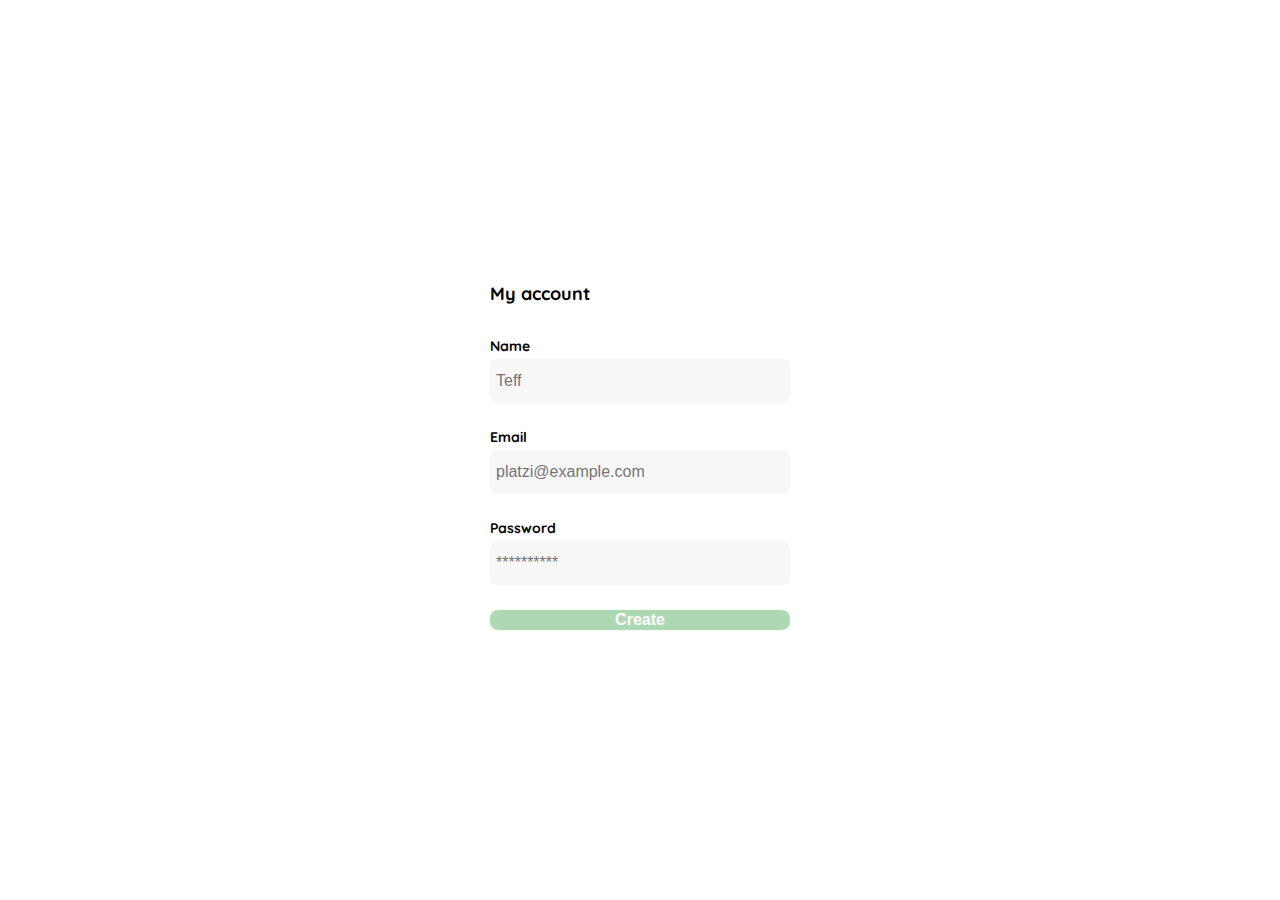
<file: Sitio platzi/Createaccount.html>
<!DOCTYPE html>
<html lang="en">
<head>
    <meta charset="UTF-8">
    <meta http-equiv="X-UA-Compatible" content="IE=edge">
    <meta name="viewport" content="width=device-width, initial-scale=1.0">
    <link rel="preconnect" href="https://fonts.googleapis.com">
    <link rel="preconnect" href="https://fonts.gstatic.com" crossorigin>
    <link href="https://fonts.googleapis.com/css2?family=Quicksand:wght@300;500;700&display=swap" rel="stylesheet">

    <title>Document</title>
    <style>
        :root{
            --verify-light-pink: #C7C7C7;
            --white: #FFFFFF;
            --black: #000000;
            --text-input-field: #F7F7F7;
            --hospital-green: #ACD9B2;
            --sm: 14px;
            --md: 16px;
            --lg: 18px;
        }
        body{
            font-family: 'Quicksand', sans-serif;
        }

        body {
           margin: 0; 
        }
        .login {
          width: 100%;
          height: 100vh;
          display: grid;
          place-items: center;  
        }
        .form-container {
            display: grid;
            grid-template-rows: auto 1fr
            auto; 
            width: 300px;
        }
 
        .title {
            font-size: var(--lg);
            margin-bottom: 32px;
            text-align: left;
        }
  
        .form {
            display: flex;
            flex-direction: column;
        }

        .label {
            font-size: var(--sm);
            font-weight: bold;
            margin-bottom: 4px;
        }
        .input {
            background-color: var(--text-input-field);
            border: none;
            border-radius: 8px;
            height: 32px;
            font-size: var(--md);
            padding: 6px;
            margin-bottom: 25px;
        }
        .primary-button {
            background-color: var(--hospital-green);
            border-radius: 8px;
            border: none;
            color: var(--white);
            width: 100%;
            cursor: pinter;
            font-size: var(--md);
            font-weight: bold;
          _  height: 50px;
      -___
        .login-button {
            margin-top: 14px;
            margin-bottom: 30px;
        }

        @media (max-width: 640px){
        .form-container{
            height: 100%;
        }
        .form {
            height: 100%;
            justify-items: space-between;
        }
        .primary-button {
            width: 300px;
            position: absolute;
            bottom:0;
            margin-bottom: 24px;
        }
    } 
    </style>

</head>
<body>
    <div class="login">
        <div class="form-container">
           
            <h1 class="title">
                My account
            </h1>

            <form action="/" class="form">
                <label for="Name" class="label">
                Name
                </label>
                <input type="text" id="name" placeholder="Teff" class="input input-name">

                <label for="email" class="label">
                    Email
                    </label>
                    <input type="text" id="email" placeholder="platzi@example.com" class="input input-mail">
                
                <label for="Password" class="label">
                        Password
                    </label>
                        <input type="Password" id="Password" placeholder="**********" class="input input-password">
    
                

                
            </form>
        
            <button class="primary-button login-button"> Create</button> 
        </div>
    </div>
    
</body>
</html>
</file>
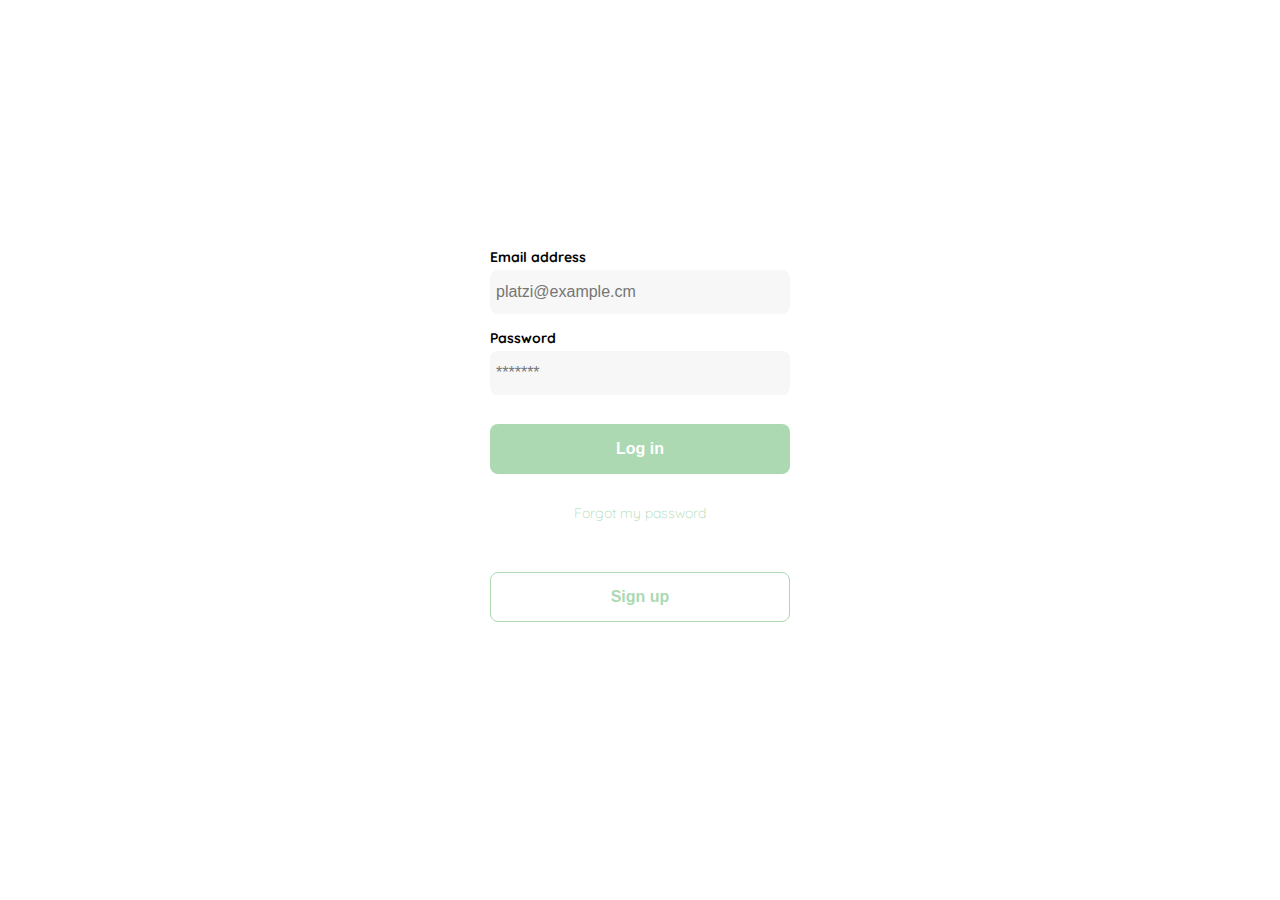
<file: Sitio platzi/Login.html>
<!DOCTYPE html>
<html lang="en">
<head>
    <meta charset="UTF-8">
    <meta http-equiv="X-UA-Compatible" content="IE=edge">
    <meta name="viewport" content="width=device-width, initial-scale=1.0">
    <link rel="preconnect" href="https://fonts.googleapis.com">
    <link rel="preconnect" href="https://fonts.gstatic.com" crossorigin>
    <link href="https://fonts.googleapis.com/css2?family=Quicksand:wght@300;500;700&display=swap" rel="stylesheet">
    <title>Document</title>

    <style>
        :root{
            --verify-light-pink: #C7C7C7;
            --white: #FFFFFF;
            --black: #000000;
            --text-input-field: #F7F7F7;
            --hospital-green: #ACD9B2;
            --sm: 14px;
            --md: 16px;
            --lg: 18px;
        }
        body{
            font-family: 'Quicksand', sans-serif;
        }

        body {
           margin: 0; 
        }
        .login {
          width: 100%;
          height: 100vh;
          display: grid;
          place-items: center;  
        }
        .form-container {
            display: grid;
            grid-template-rows: auto 1fr
            auto; 
            width: 300px;
            
        }
        .logo{
            width: 150px;
            margin-bottom: 50px;
            justify-self: center;
            display: none;
        }
        
       
        .form {
            display: flex;
            flex-direction: column;
        }

        .form a{
            color: var(--hospital-green);
            font-size: var(sm);
            text-align: center;
            text-decoration: none;
        }

        .label {
            font-size: var(--sm);
            font-weight: bold;
            margin-bottom: 4px;
        }
        .input {
            background-color: var(--text-input-field);
            border: none;
            border-radius: 8px;
            height: 32px;
            font-size: var(--md);
            padding: 6px;
            margin-bottom: 15px;
        }
     
        .primary-button {
            background-color: var(--hospital-green);
            border-radius: 8px;
            border: none;
            color: var(--white);
            width: 100%;
            cursor: pinter;
            font-size: var(--md);
            font-weight: bold;
            height: 50px;
            margin-top: 14px;
            margin-bottom: 30px;
        }
        

        .secondary-button {
            background-color: var(--white);
            border-radius: 8px;
            border: 1px solid var(--hospital-green);
            border-color: var(--hospital-green);
            color: var(--hospital-green);
            width: 100%;
            cursor: pinter;
            font-size: var(--md);
            font-weight: bold;
            height: 50px;
            margin-top: 0px;
            margin-bottom: 30px;
        
        }

        .footer {
            color: var(--verify-light-pink);
            font-size: var(--sm);
            font-weight: 300;
            margin-top: 0;
            margin-bottom: 50px;
            text-align: center;
        }
        .footer a{
            color: var(--hospital-green);
            text-decoration: none;
        }
        
        @media (max-width: 640px){
        .logo {
            display: block;
        }
        .secondary-button {
            width: 300px;
            position: absolute;
            bottom:0;
            margin-bottom: 24px;
        }
    } 
    </style>

</head>

<body>



    <div class="login">
        <div class="form-container">
            <img src="./logos/logos/logo_yard_sale.svg" alt="logo" class="logo">
           
            <form action="/" class="form">
                <label for="Email-address" class="label">
                Email address
                </label>
                <input type="password" id="Email-address" placeholder="platzi@example.cm" class="input input-email">

                <label for="password" class="label">
                    Password
                    </label>
                    <input type="password" id="password" placeholder="*******" class="input input-password">

            <button class="primary-button login-button"> Log in</button> 

            <p class="footer">
            <span>  </span>
            <a href="/" >Forgot my password</a>
            </p>
            <button class="secondary-button login-button"> Sign up</button> 

        </div>
    </div>

</body>

</html>
</file>
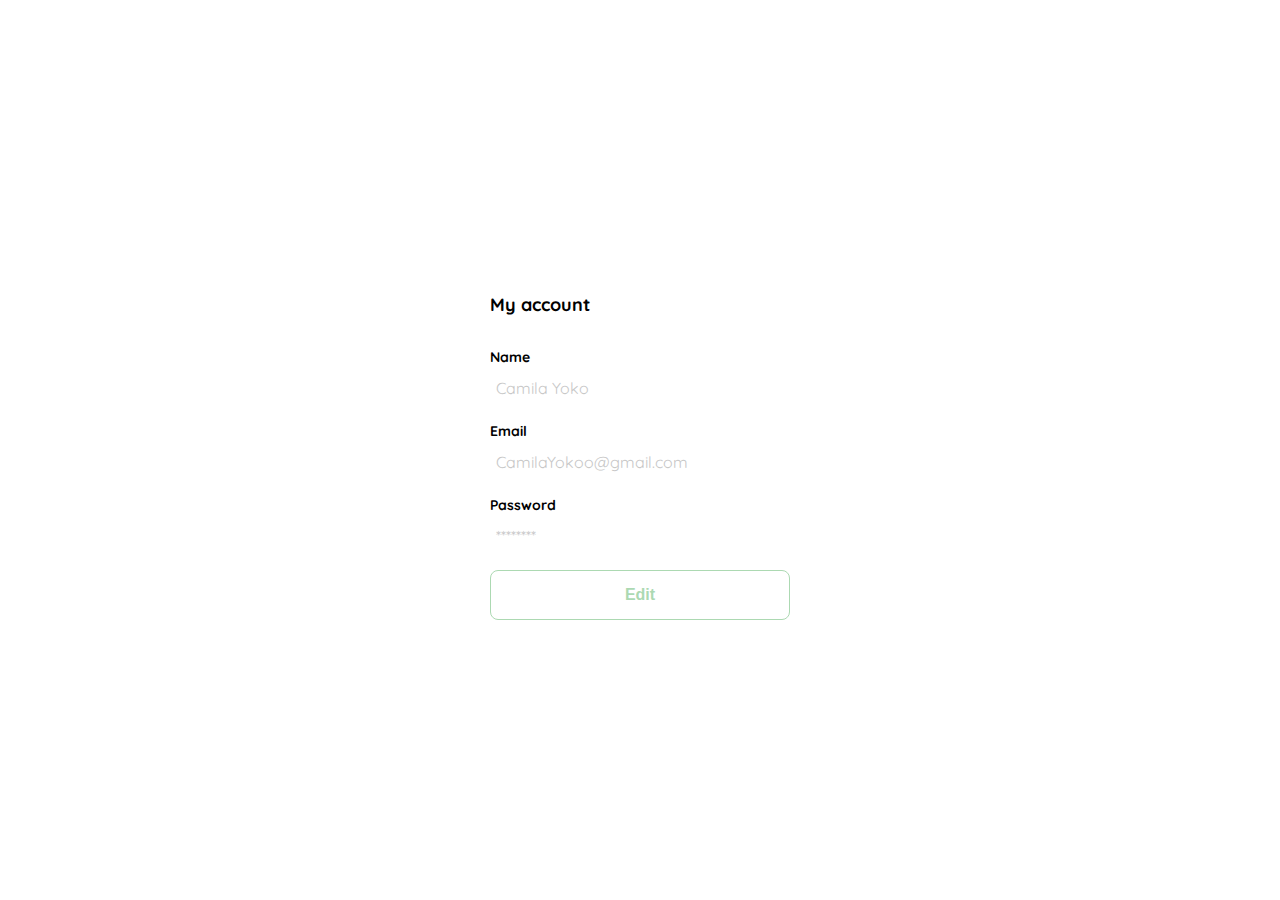
<file: Sitio platzi/Myaccount.html>
<!DOCTYPE html>
<html lang="en">
<head>
    <meta charset="UTF-8">
    <meta http-equiv="X-UA-Compatible" content="IE=edge">
    <meta name="viewport" content="width=device-width, initial-scale=1.0">
    <link rel="preconnect" href="https://fonts.googleapis.com">
    <link rel="preconnect" href="https://fonts.gstatic.com" crossorigin>
    <link href="https://fonts.googleapis.com/css2?family=Quicksand:wght@300;500;700&display=swap" rel="stylesheet">

    <title>Document</title>
    <style>
        :root{
            --verify-light-pink: #C7C7C7;
            --white: #FFFFFF;
            --black: #000000;
            --text-input-field: #F7F7F7;
            --hospital-green: #ACD9B2;
            --sm: 14px;
            --md: 16px;
            --lg: 18px;
        }
        body{
            font-family: 'Quicksand', sans-serif;
        }

        body {
           margin: 0; 
        }
        .login {
          width: 100%;
          height: 100vh;
          display: grid;
          place-items: center;  
        }
        .form-container {
            display: grid;
            grid-template-rows: auto 1fr
            auto; 
            width: 300px;
        }
 
        .title {
            font-size: var(--lg);
            margin-bottom: 32px;
            text-align: left;
        }
  
        .form {
            display: flex;
            flex-direction: column;
            
        }

        .label {
            font-size: var(--sm);
            font-weight: bold;
            margin-bottom: 4px;
            
        }
        .value {
            color: var(--verify-light-pink);
  
            height: 30px;
            font-size: var(--md);
            padding: 6px;
            margin-bottom: 8px;
            margin-top: 2px;
        }
        .primary-button {
            background-color: var(--white);
            border-radius: 8px;
            border-color: var(--hospital-green);
            border: 1px solid var(--hospital-green);
            color: var(--hospital-green);
            width: 100%;
            cursor: pinter;
            font-size: var(--md);
            font-weight: bold;
              height: 50px;
        }

        @media (max-width: 640px){
        .form-container{
            height: 100%;
        }
        .form {
            height: 100%;
            justify-items: space-between;
        }
        .primary-button {
            width: 300px;
            position: absolute;
            bottom:0;
            margin-bottom: 24px;
        }
    } 
    </style>

</head>
<body>
    <div class="login">
        <div class="form-container">
           
            <h1 class="title">
                My account
            </h1>

            <form action="/" class="form">
                <label for="Name" class="label">
                Name
                </label>
                    <p class="value">
                    Camila Yoko
                    </p>

                <label for="email" class="label">
                    Email
                    </label>
                    <p class="value">
                        CamilaYokoo@gmail.com
                        </p>


                <label for="Password" class="label">
                        Password
                    </label>
                    <p class="value">
                        ********
                        </p>


                
            </form>
        
            <button class="primary-button login-button"> Edit</button> 
        </div>
    </div>
    
</body>
</html>
</file>
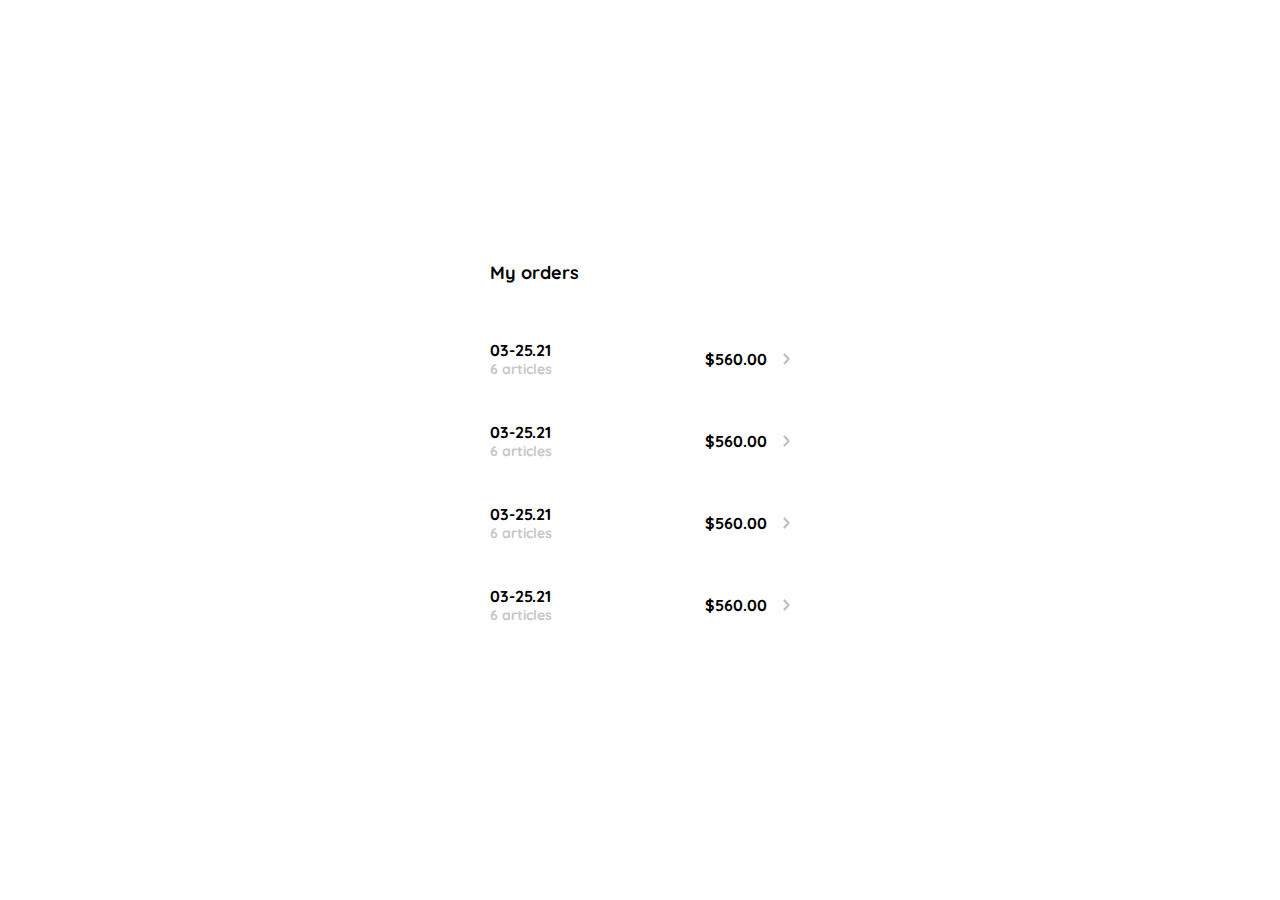
<file: Sitio platzi/Myorders.html>
<!DOCTYPE html>
<html lang="en">
    <head>
        <meta charset="UTF-8">
        <meta http-equiv="X-UA-Compatible" content="IE=edge">
        <meta name="viewport" content="width=device-width, initial-scale=1.0">
        <link rel="preconnect" href="https://fonts.googleapis.com">
        <link rel="preconnect" href="https://fonts.gstatic.com" crossorigin>
        <link href="https://fonts.googleapis.com/css2?family=Quicksand:wght@300;500;700&display=swap" rel="stylesheet">
        <title>Document</title>
    
        <style>
            :root{
                --verify-light-pink: #C7C7C7;
                --white: #FFFFFF;
                --black: #000000;
                --text-input-field: #F7F7F7;
                --hospital-green: #ACD9B2;
                --sm: 14px;
                --md: 16px;
                --lg: 18px;
            }
            body{
                margin: 0; 
                font-family: 'Quicksand', sans-serif;
            }
            .my-order {
                width: 100%;
                height: 100vh;
                display: grid;
                place-items: center;
            }
            .title {
                font-size: var(--lg);
                margin-bottom: 40px;
            }
            .my-order-container {
                display: grid;
                grid-template-rows: auto 1fr auto;
                width: 300px;
            }
            .order {
                display: grid;
                grid-template-columns: auto 1fr auto ;
                gap: 16px;
                align-items: center;
                border-radius: 10px;
                margin-bottom: 12px;
                
            }
            .order :nth-child(1){
                display: flex;
                flex-direction: column;
            }
            .order :nth-child(2){
                text-align: right;
                font-weight: bold;
            }

            .order p span:nth-child(1){
                font-size: var(--md);
                font-weight: bold;
            }

            .order p span:nth-child(2){
                font-size: var(--sm);
                color: var(--verify-light-pink);
            }
                

  
            
        </style>

</head>


<body>
    <div class="my-order">
        <div class="my-order-container">
            
            <h1 class="title">My orders</h1> 
            
            <div class= "my-order-content">
                <div class="order">
                    <p>
                        <span> 03-25.21</span>
                        <span> 6 articles</span>
                    </p>
                        <span> $560.00</span>
                    <p>
                        <img src="./logos/icons/flechita.svg" alt="">
                    </p>
                    </div>                

                    <div class="order">
                        <p>
                            <span> 03-25.21</span>
                            <span> 6 articles</span>
                        </p>
                            <span> $560.00</span>
                        <p>
                            <img src="./logos/icons/flechita.svg" alt="">
                        </p>
                        </div>
                        <div class="order">
                            <p>
                                <span> 03-25.21</span>
                                <span> 6 articles</span>
                            </p>
                                <span> $560.00</span>
                            <p>
                                <img src="./logos/icons/flechita.svg" alt="">
                            </p>
                            </div>
                            <div class="order">
                                <p>
                                    <span> 03-25.21</span>
                                    <span> 6 articles</span>
                                </p>
                                    <span> $560.00</span>
                                <p>
                                    <img src="./logos/icons/flechita.svg" alt="">
                                </p>
                                </div>
              

            </div>

        
        </div>


    </div>

</body>
</html>
</file>
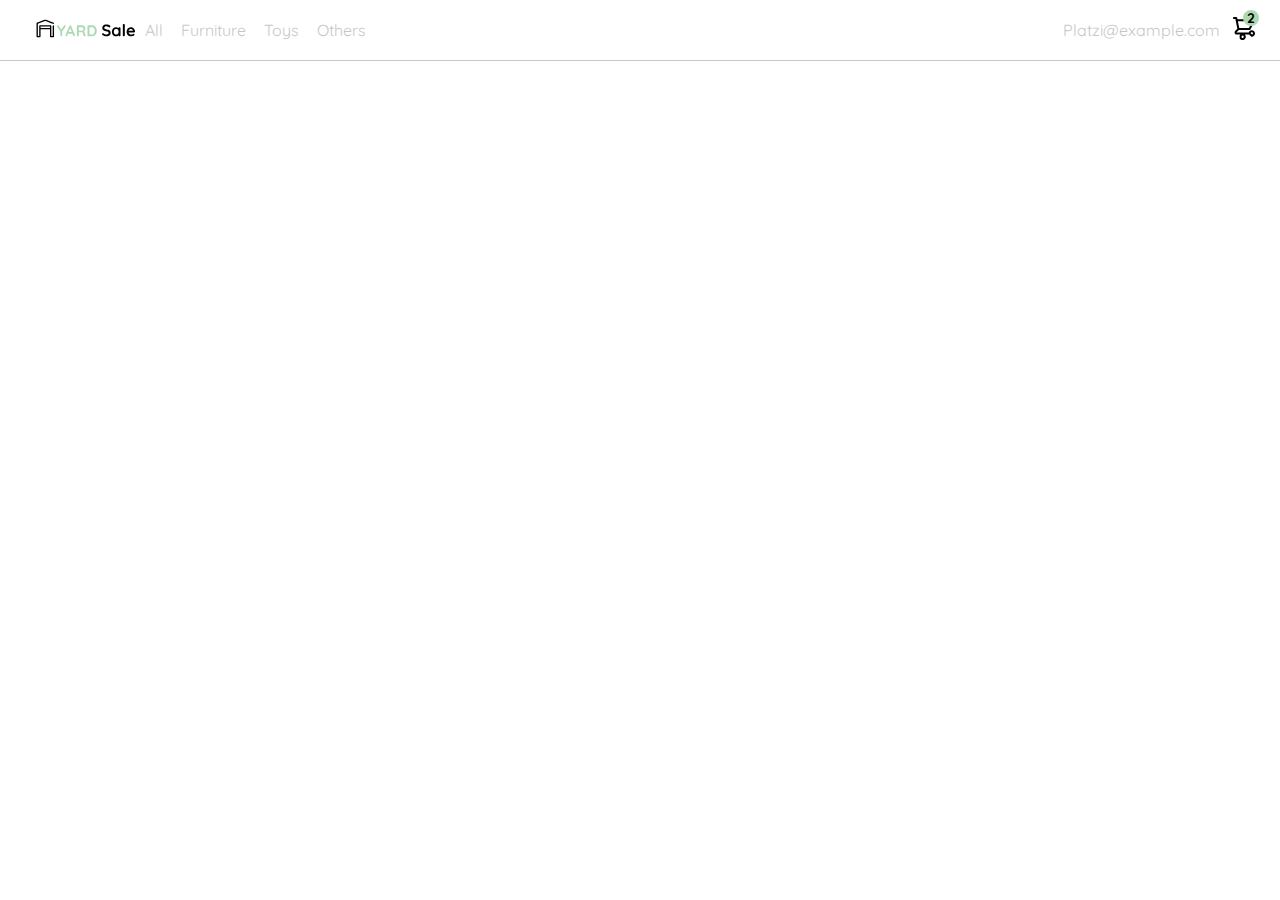
<file: Sitio platzi/Navbar.html>
<!DOCTYPE html>
<html lang="en">
<head>
    <meta charset="UTF-8">
    <meta http-equiv="X-UA-Compatible" content="IE=edge">
    <meta name="viewport" content="width=device-width, initial-scale=1.0">
    <link rel="preconnect" href="https://fonts.googleapis.com">
    <link rel="preconnect" href="https://fonts.gstatic.com" crossorigin>
    <link href="https://fonts.googleapis.com/css2?family=Quicksand:wght@300;500;700&display=swap" rel="stylesheet">
    <title>Document</title>

    <style>
        :root{
            --verify-light-pink: #C7C7C7;
            --white: #FFFFFF;
            --black: #000000;
            --text-input-field: #F7F7F7;
            --hospital-green: #ACD9B2;
            --sm: 14px;
            --md: 16px;
            --lg: 18px;
        }
        body{
            margin: 0; 
            font-family: 'Quicksand', sans-serif;
        }

        nav{
            display: flex;
            justify-content: space-between;
            padding: 0 24px;
            border-bottom: 1px solid var(--verify-light-pink);
        }

        .menu {
            display: none;
        }
        .logo {
            width: 100px;
        }

        .navbar-left{
            display: flex;
            margin-left: 12px;
        }
        .navbar-left ul{
            margin-left: 12px;
        }

        .navbar-left ul li a,
        .navbar-right ul li a {

            text-decoration: none;
            color: var(--verify-light-pink);
            border: 1px solid var(--white);
            padding: 8px;
            border-radius: 8px;
        }

        .navbar-left ul li a:hover,
        .navbar-right ul li a:hover {
        border: 1px solid var(--hospital-green);
        color: var(--hospital-green);

        }

        .navbar-left ul {
            list-style: none;
            padding: 0;
            margin: 0px;
            display:flex;
            align-items: center;
            height: 60px;
        }
        
        .navbar-right ul {
            list-style: none;
            padding: 0;
            margin: 0px;
            display:flex;
            align-items: center;
            height: 60px;
        }

        .navbar-email{
            color: var(--verify-light-pink);
            font-size: var(--sd);
            margin-right: 12px;
        }
        .navbar-shopping-cart {
        position: relative;
       
        }

        .navbar-shopping-cart div{
            width: 16px;
            height: 16px;
            background-color: var(--hospital-green);
            border-radius: 50%;
            font-size: var(--sm);
            font-weight: bold;
            position: absolute;
            top:-6px;
            right: -3px;
            display: flex;
            justify-content: center;
            align-items: center;
                }
            @media (max-width:640px) {
                .menu {
                    display: block;
                }
                .navbar-left ul {
                    display:none;
                }
                .navbar-email {
                    display: none;
                }

            }
    </style>

<body>
    <nav>
        <img src= "./logos/icons/icon_menu.svg" alt="menu" class="menu">

        <div class="navbar-left">
            <img src="./logos/logos/logo_yard_sale.svg" alt="logo" class="logo">
        
        <ul>
            <li>
                <a href="/">All</a>
            </li>
            <li>
                <a href="/">Furniture</a>
            </li>
            <li>
                <a href="/">Toys</a>
            </li>
            <li>
                <a href="/">Others</a>
            </li>
        </ul>
    </div>
        <div class="navbar-right">
            <ul>
                <li class="navbar-email">
                    Platzi@example.com
                </li>
                <li class="navbar-shopping-cart">
                    <img src="./logos/icons/icon_shopping_cart.svg" alt="shooping cart">
                
               <div> 2 </div> 
                </li>
        </div>

    </nav>

</body>
</html>
</file>
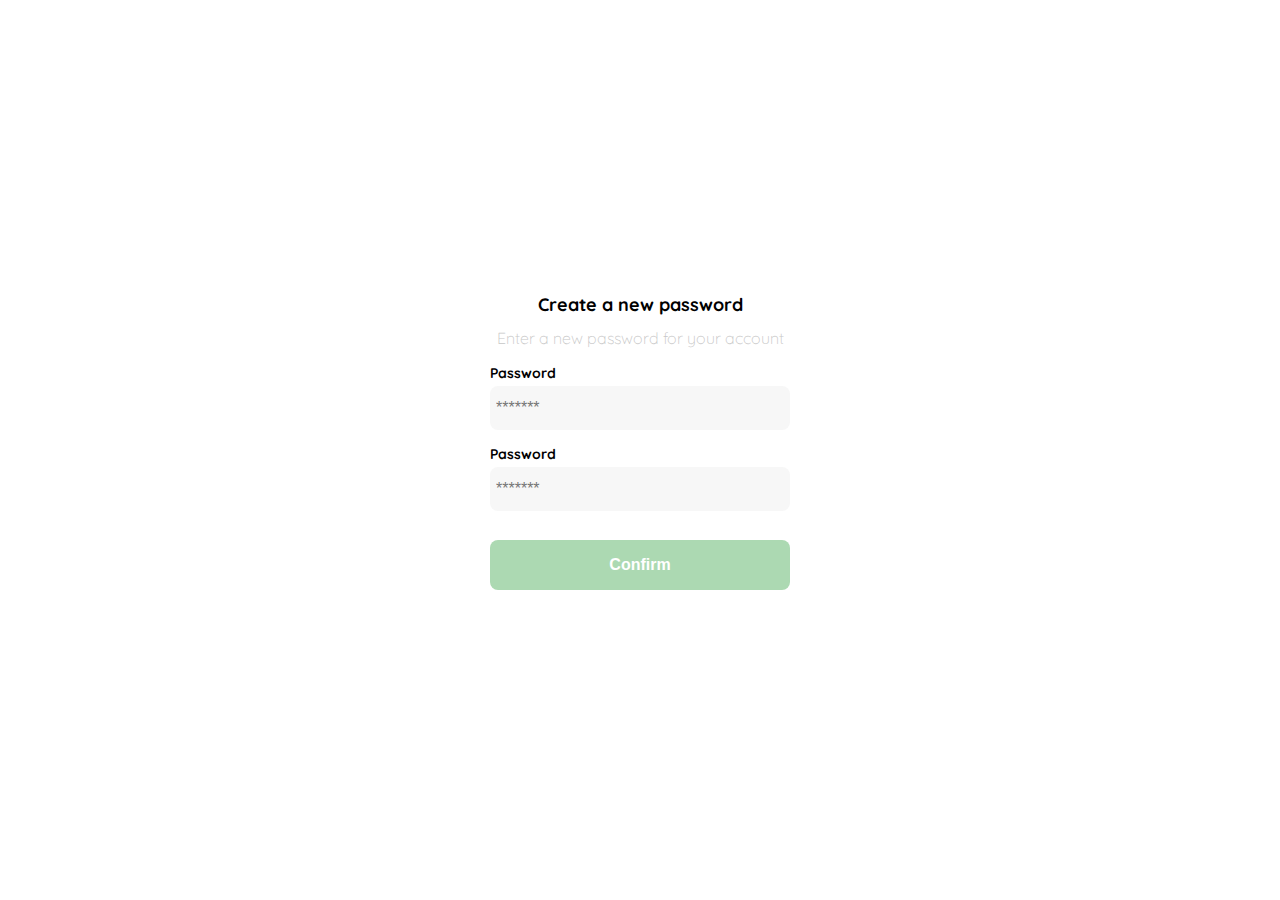
<file: Sitio platzi/Newpassword.html>
<!DOCTYPE html>
<html lang="en">
<head>
    <meta charset="UTF-8">
    <meta http-equiv="X-UA-Compatible" content="IE=edge">
    <meta name="viewport" content="width=device-width, initial-scale=1.0">
    <link rel="preconnect" href="https://fonts.googleapis.com">
    <link rel="preconnect" href="https://fonts.gstatic.com" crossorigin>
    <link href="https://fonts.googleapis.com/css2?family=Quicksand:wght@300;500;700&display=swap" rel="stylesheet">

    <title>Document</title>
    <style>
        :root{
            --verify-light-pink: #C7C7C7;
            --white: #FFFFFF;
            --black: #000000;
            --text-input-field: #F7F7F7;
            --hospital-green: #ACD9B2;
            --sm: 14px;
            --md: 16px;
            --lg: 18px;
        }
        body{
            font-family: 'Quicksand', sans-serif;
        }

        body {
           margin: 0; 
        }
        .login {
          width: 100%;
          height: 100vh;
          display: grid;
          place-items: center;  
        }
        .form-container {
            display: grid;
            grid-template-rows: auto 1fr
            auto; 
            width: 300px;
        }
        .logo{
            width: 150px;
            margin-bottom: 50px;
            justify-self: center;
            display: none;
        }
        .title {
            font-size: var(--lg);
            margin-bottom: 12px;
            text-align: center;
        }
        .subtitle {
            color: var(--verify-light-pink);
            font-size: var(--md);
            font-weight: 300;
            margin-top: 0;
            margin-bottom: 30;
            text-align: center;
        }
        .form {
            display: flex;
            flex-direction: column;
        }

        .label {
            font-size: var(--sm);
            font-weight: bold;
            margin-bottom: 4px;
        }
        .input {
            background-color: var(--text-input-field);
            border: none;
            border-radius: 8px;
            height: 32px;
            font-size: var(--md);
            padding: 6px;
            margin-bottom: 15px;
        }
        .primary-button {
            background-color: var(--hospital-green);
            border-radius: 8px;
            border: none;
            color: var(--white);
            width: 100%;
            cursor: pinter;
            font-size: var(--md);
            font-weight: bold;
            height: 50px;
        }

        .login-button {
            margin-top: 14px;
            margin-bottom: 30px;
        }

        @media (max-width: 640px){
        .logo {
            display: block;
        }
    } 
    </style>

</head>
<body>
    <div class="login">
        <div class="form-container">
            <img src="./logos/logos/logo_yard_sale.svg" alt="logo" class="logo">
            <h1 class="title">
                Create a new password
            </h1>
            <p class="subtitle">
                Enter a new password for your account
            </p>
            <form action="/" class="form">
                <label for="password" class="label">
                Password
                </label>
                <input type="password" id="password" placeholder="*******" class="input input-password">

                <label for="new-password" class="label">
                    Password
                    </label>
                    <input type="password" id="new-password" placeholder="*******" class="input input-password">

                <input type="submit" value="Confirm" class="primary-button login-button"> 
            </form>
        
        </div>
    </div>
    
</body>
</html>
</file>
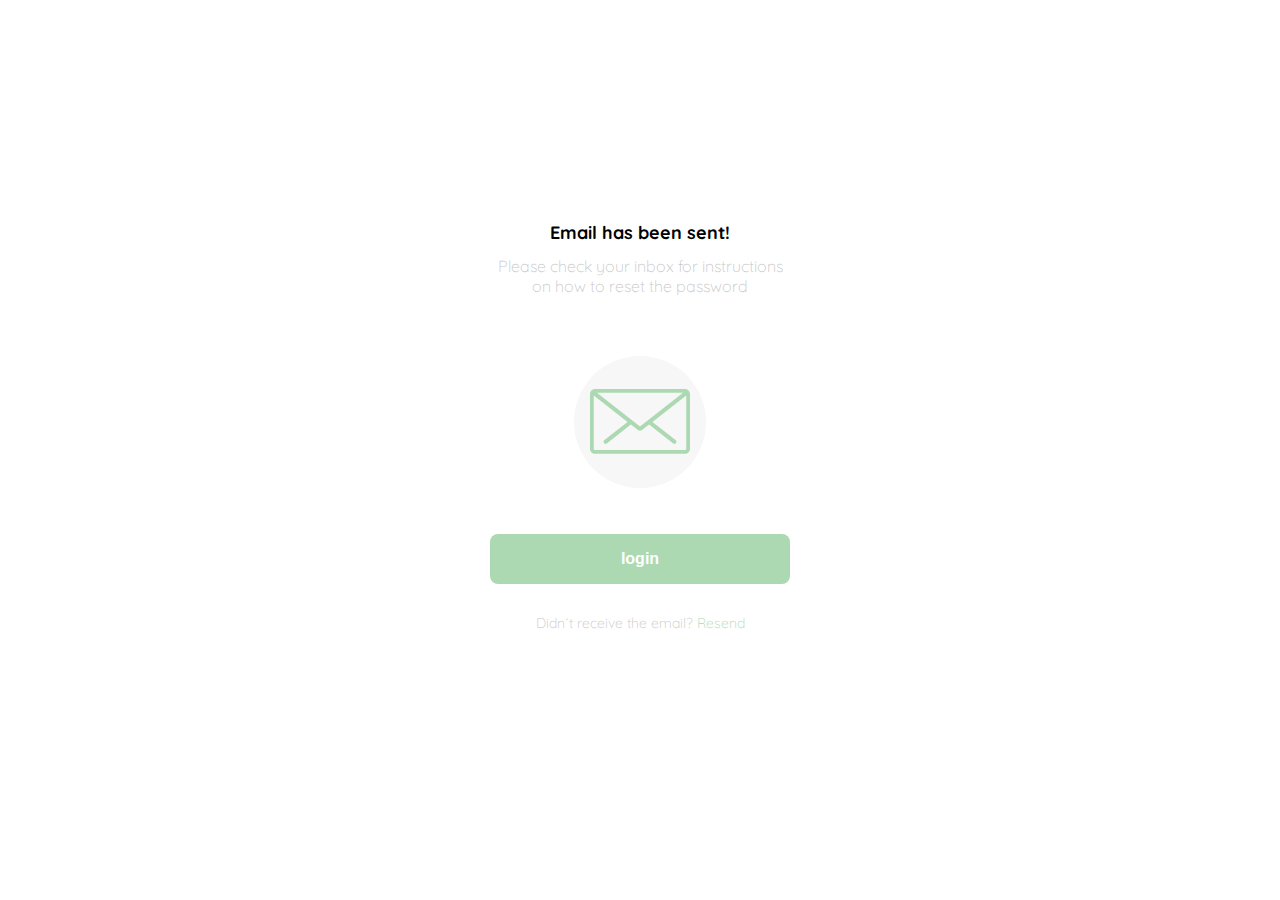
<file: Sitio platzi/Sendmail.html>
<!DOCTYPE html>
<html lang="en">
<head>
    <meta charset="UTF-8">
    <meta http-equiv="X-UA-Compatible" content="IE=edge">
    <meta name="viewport" content="width=device-width, initial-scale=1.0">
    <link rel="preconnect" href="https://fonts.googleapis.com">
    <link rel="preconnect" href="https://fonts.gstatic.com" crossorigin>
    <link href="https://fonts.googleapis.com/css2?family=Quicksand:wght@300;500;700&display=swap" rel="stylesheet">
  
    <title>Document</title>
    <style>
        :root{
            --verify-light-pink: #C7C7C7;
            --white: #FFFFFF;
            --black: #000000;
            --text-input-field: #F7F7F7;
            --hospital-green: #ACD9B2;
            --sm: 14px;
            --md: 16px;
            --lg: 18px;
        }
        body{
            font-family: 'Quicksand', sans-serif;
        }

        body {
           margin: 0; 
        }
        .login {
          width: 100%;
          height: 100vh;
          display: grid;
          place-items: center;  
        }
        .form-container {
            display: grid;
            grid-template-rows: auto 1fr
            auto; 
            width: 300px;
            justify-items: center;
        }
        .logo{
            width: 150px;
            margin-bottom: 50px;
            justify-self: center;
            display: none;
        }
        .title {
            font-size: var(--lg);
            margin-bottom: 12px;
            text-align: center;
        }
        .subtitle {
            color: var(--verify-light-pink);
            font-size: var(--md);
            font-weight: 300;
            margin-top: 0;
            margin-bottom: 60px;
            text-align: center;
        }
        .email-image {
            width: 132px;
            height: 132px;
            border-radius: 50%;
            background-color: var(--text-input-field);
            display: flex;
            align-items: center;
            justify-content: center;
            margin-bottom: 32px;
        }
        .email-image img {
            width: 100px;

        }
        .form {
            display: flex;
            flex-direction: column;
        }

     
        .primary-button {
            background-color: var(--hospital-green);
            border-radius: 8px;
            border: none;
            color: var(--white);
            width: 100%;
            cursor: pinter;
            font-size: var(--md);
            font-weight: bold;
            height: 50px;
        }

        .login-button {
            margin-top: 14px;
            margin-bottom: 30px;
        }

        .footer {
            color: var(--verify-light-pink);
            font-size: var(--sm);
            font-weight: 300;
            margin-top: 0;
            margin-bottom: 60px;
            text-align: center;
        }
        .footer a{
            color: var(--hospital-green);
            text-decoration: none;
        }
        
        @media (max-width: 640px){
        .logo {
            display: block;
        }
    } 
    </style>

</head>

<body>



    <div class="login">
        <div class="form-container">
            <img src="./logos/logos/logo_yard_sale.svg" alt="logo" class="logo">
            <h1 class="title">
                Email has been sent!
            </h1>
            <p class="subtitle">
                Please check your inbox for instructions on how to reset the password
            </p>
            <div class="email-image">
                <img src="./logos/icons/email.svg" alt="email">
            </div>
            
            <button class="primary-button login-button"> login</button> 

            <p class="footer">
            <span> Didn´t receive the email?  </span>
            <a href="/" >Resend</a>
          
  </p>
        </div>
    </div>

</body>




</html>
</file>
